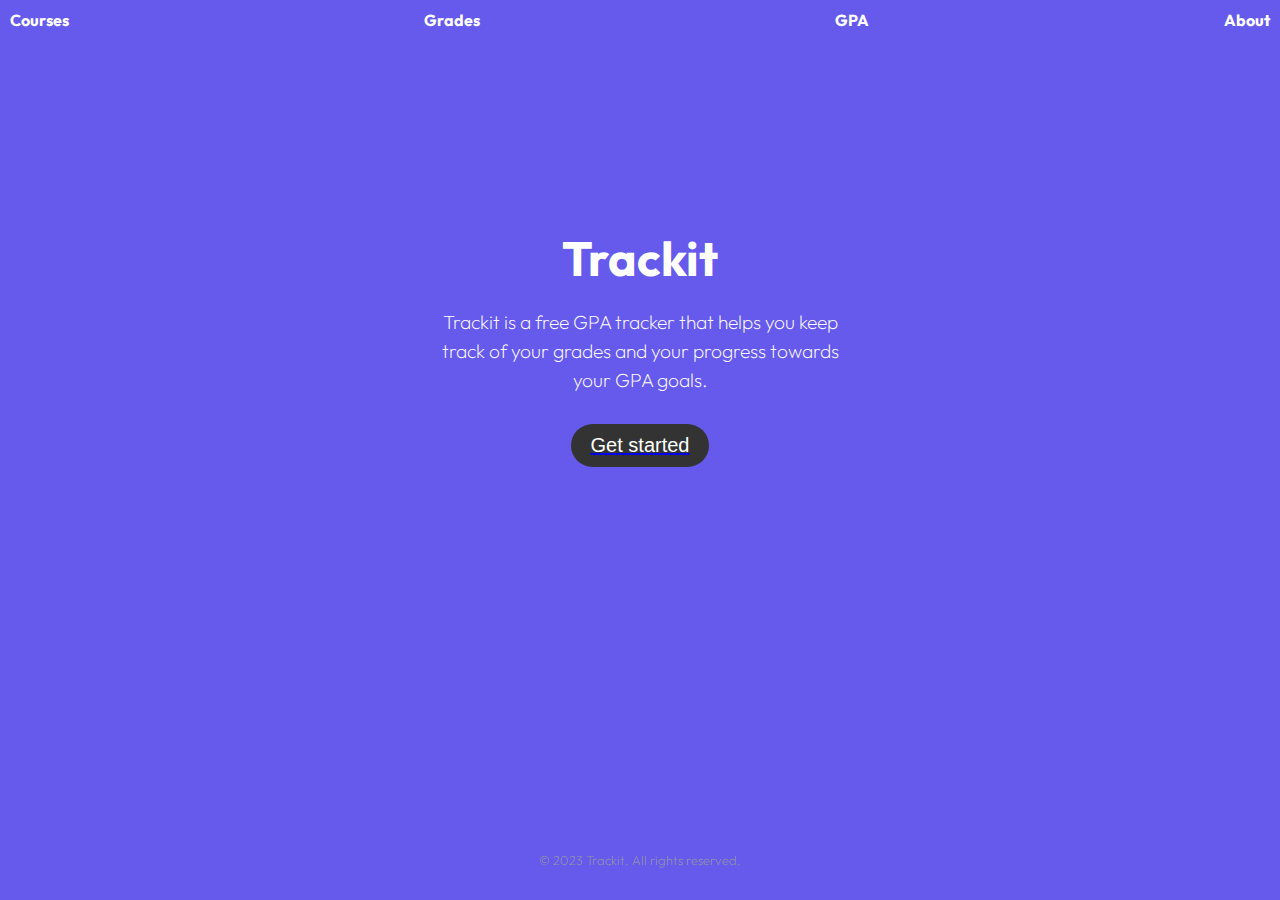
<file: index.html>
<!DOCTYPE html>
<html>
  <head>
    <title>Trackit - GPA Tracker</title>
    <meta name="viewport" content="width=device-width, initial-scale=1.0">
    <link rel="stylesheet" href="app.css">

    <link rel="preconnect" href="https://fonts.googleapis.com">
    <link rel="preconnect" href="https://fonts.gstatic.com" crossorigin>
    <link href="https://fonts.googleapis.com/css2?family=Outfit:wght@200;400&display=swap" rel="stylesheet">
  </head>
  <body>
    <header>
      <nav>
        <ul>
          <li><a href="add_courses.html">Courses</a></li>
          <li><a href="#">Grades</a></li>
          <li><a href="#">GPA</a></li>
          <a href="about.html" class="back-button"><i class="fas fa-arrow-left"></i>About</a>
        </ul>
      </nav>
    </header>
    <main>
      <h1>Trackit</h1>
      <p>Trackit is a free GPA tracker that helps you keep track of your grades and your progress towards your GPA goals.</p>
      <a href="add_courses.html"><button>Get started</button></a>
    </main>
    <footer>
      <p>&copy; 2023 Trackit. All rights reserved.</p>
    </footer>
  </body>
</html>
</file>
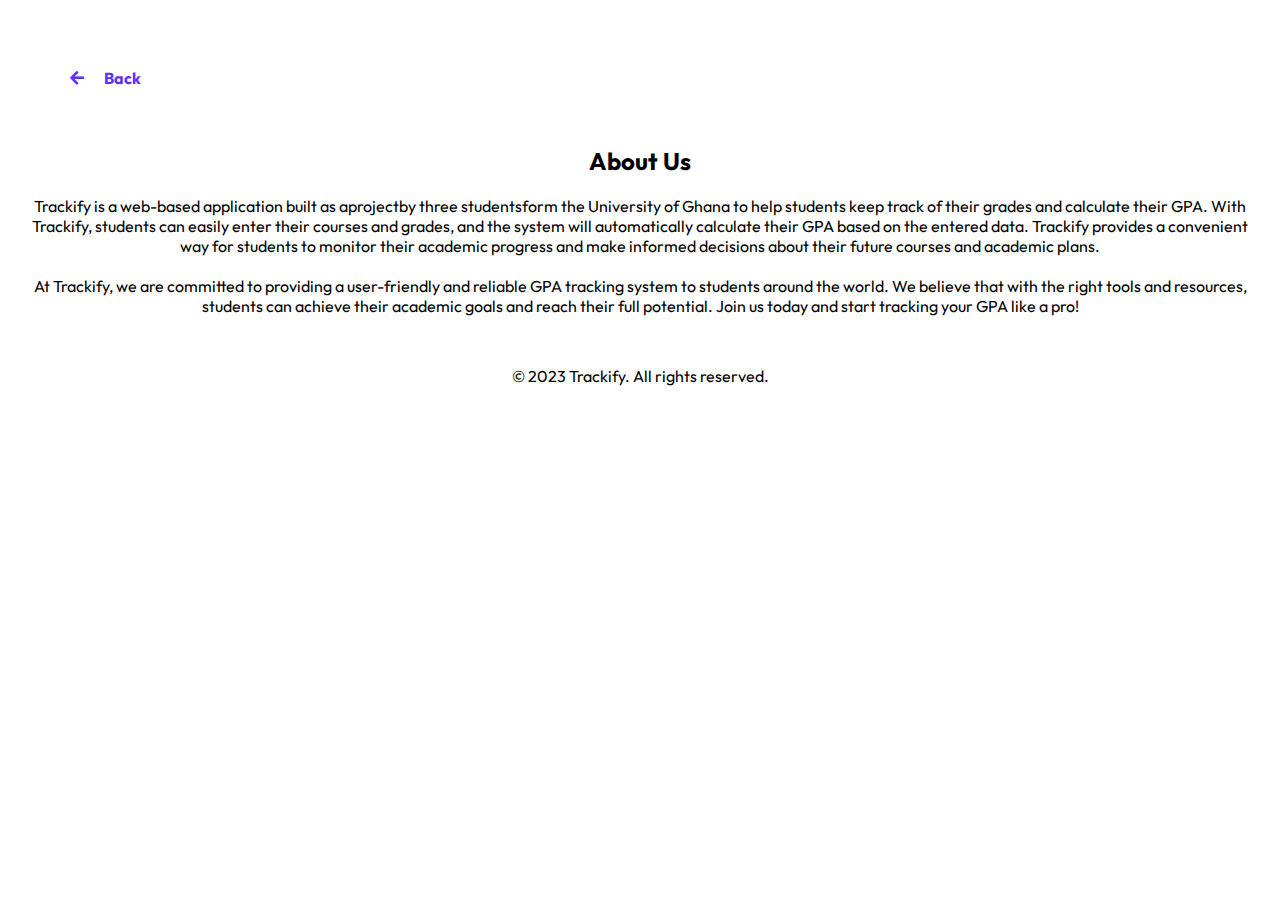
<file: about.html>
<!DOCTYPE html>
<html>
  <head>
    <title>Trackit - GPA Tracker</title>
    <meta name="viewport" content="width=device-width, initial-scale=1.0">
    <link rel="stylesheet" href="about.css">
    <link rel="preconnect" href="https://fonts.googleapis.com">
<link rel="preconnect" href="https://fonts.gstatic.com" crossorigin>
<link href="https://fonts.googleapis.com/css2?family=Outfit:wght@200;400&display=swap" rel="stylesheet">
<link rel="stylesheet" href="https://cdnjs.cloudflare.com/ajax/libs/font-awesome/5.15.3/css/all.min.css" />
  </head>
  <body>
    <header>
      <nav>
        <ul>
          <a href="index.html" class="back-button" onclick="document.body.classList.add('slide-left')">
            <i class="fa fa-arrow-left"></i> Back
          </a>
        </ul>
      </nav>
    </header>

  
    <h2>About Us</h2>
    <p>Trackify is a web-based application built as aprojectby three studentsform the University of Ghana to help students keep track of their grades and calculate their GPA. With Trackify, students can easily enter their courses and grades, and the system will automatically calculate their GPA based on the entered data. Trackify provides a convenient way for students to monitor their academic progress and make informed decisions about their future courses and academic plans.</p>
    <p>At Trackify, we are committed to providing a user-friendly and reliable GPA tracking system to students around the world. We believe that with the right tools and resources, students can achieve their academic goals and reach their full potential. Join us today and start tracking your GPA like a pro!</p>
  </div>

  <footer>
    <p>&copy; 2023 Trackify. All rights reserved.</p>
  </footer>
  <script>
    const backButton = document.querySelector(".back-button");
    backButton.addEventListener("click", function() {
      document.body.classList.add("slide-left");
    });
  </script>
</body>
</html>
</file>
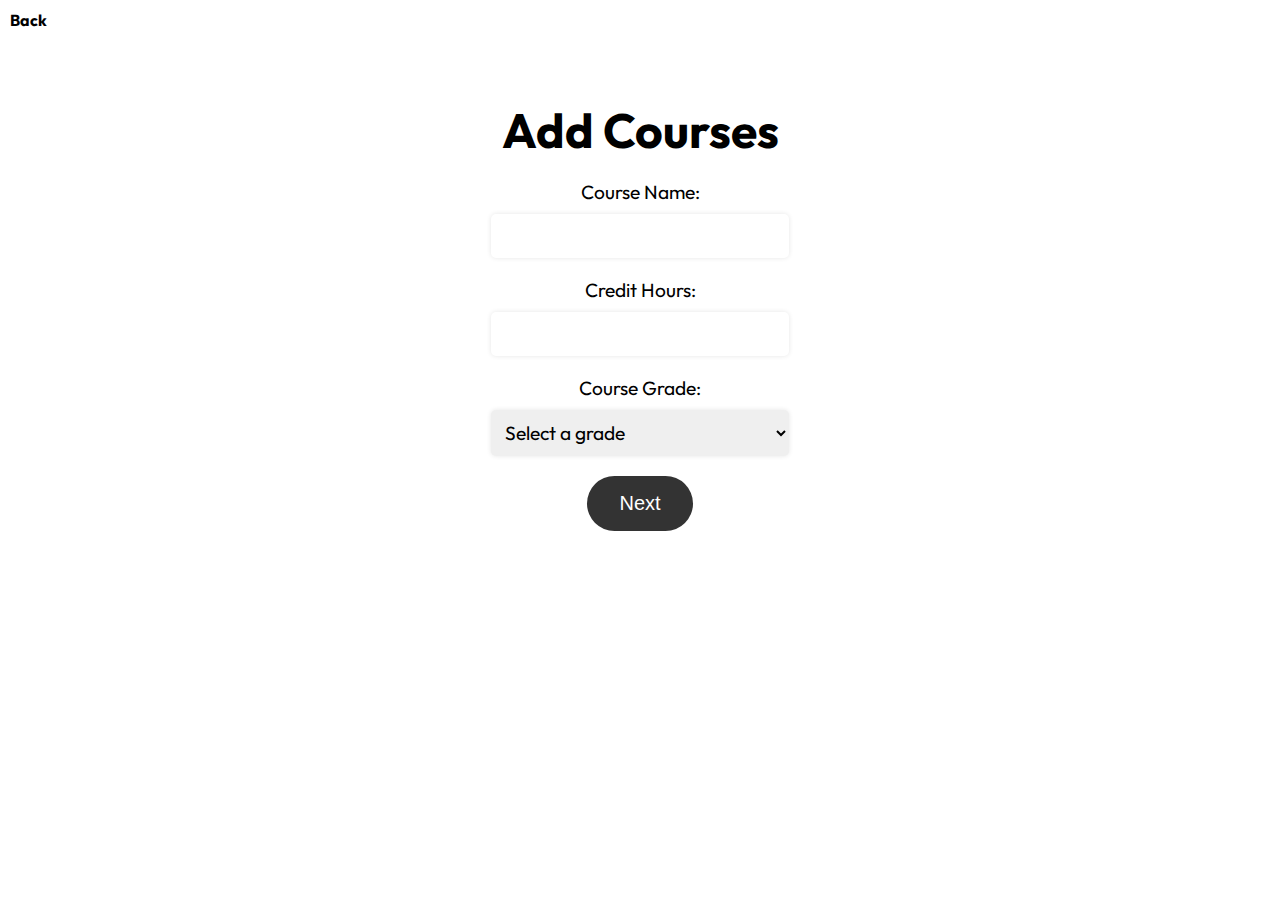
<file: add_courses.html>
<!DOCTYPE html>
<html>
  <head>
    <title>Trackit - Add Courses</title>
    <meta name="viewport" content="width=device-width, initial-scale=1.0">
    <link rel="stylesheet" href="add_courses.css">

    <link rel="preconnect" href="https://fonts.googleapis.com">
    <link rel="preconnect" href="https://fonts.gstatic.com" crossorigin>
    <link href="https://fonts.googleapis.com/css2?family=Outfit:wght@200;400&display=swap" rel="stylesheet">
  </head>
  <body>
    <header>
      <nav>
        <ul>
         <a href="index.html" class="back-button">
            <i class="fa fa-arrow-left"></i> Back
         </a>
        </ul>
      </nav>
    </header>
    <main>
      <h1>Add Courses</h1>
      <form>
        <label for="course-name">Course Name:</label>
        <input type="text" id="course-name" name="course-name" required>

        <label for="course-credit">Credit Hours:</label>
        <input type="number" id="course-credit" name="course-credit" required>

        <label for="course-grade">Course Grade:</label>
        <select id="course-grade" name="course-grade" required>
          <option value="">Select a grade</option>
          <option value="4.0">A</option>
          <option value="3.7">A-</option>
          <option value="3.3">B+</option>
          <option value="3.0">B</option>
          <option value="2.7">B-</option>
          <option value="2.3">C+</option>
          <option value="2.0">C</option>
          <option value="1.7">C-</option>
          <option value="1.3">D+</option>
          <option value="1.0">D</option>
          <option value="0.7">D-</option>
          <option value="0.0">F</option>
        </select>
        <form name="add-course-form" action="add_course.html" method="post">
            <button type="submit">Next</button>
          </form>

      </form>
    </main>
    <footer>
      
    </footer>
  </body>
</html>
</file>
<file: about.css>
body {
    background-color: #fff;
    font-family: 'Outfit', sans-serif;
    text-align: center;
    transition: all 1s ease-in-out;
    transform: translateX(0);
  }
  
  body.slide-left {
    transform: translateX(-100%);
  }
  
  * {
    box-sizing: border-box;
    margin: 0;
    padding: 10px;
  }
  
  /* Style the navigation bar */
  a.back-button {
    display: inline-flex;
    align-items: center;
    padding: 10px;
    background-color: #ffffff;
    border-radius: 5px;
    text-decoration: none;
    color: #602fff;
  }
  
  a.back-button:hover {
    background-color: #602fff;
    color: #fff;
  }
  
  a.back-button i {
    margin-right: 10px;
  }
  
  nav {
    padding: 10px;
    font-family: 'Outfit', sans-serif;
  }
  
  nav ul {
    list-style: none;
    display: flex;
    justify-content: space-between;
  }
  
  nav a {
    color: #000000;
    font-family: 'Outfit', sans-serif;
    font-weight: 700;
    text-decoration: none;
  }
  
  nav a:hover {
    color: #665AEC;
  }
  
  main img {
    width: 100%;
    max-width: 400px;
    margin-bottom: 20px;
  }
  
  footer {
    margin-top: 20px;
  }
  
  footer p {
    text-align: center;
  }
  
  @media (max-width: 768px) {
    main {
      width: 90%;
    }
  }
  
  @media (max-width: 480px) {
    header {
      padding: 10px;
    }
  
    main img {
      max-width: 200px;
    }
  }
</file>
<file: app.css>
/* Reset default browser styles */
body {
  background-color: #665AEC;
  color: #fff;
  font-family: 'Outfit', sans-serif;
}

* {
  box-sizing: border-box;
  margin: 0;
  padding: 0;
}

/* Style the navigation bar */
nav {
  padding: 10px;
  font-family: 'Outfit', sans-serif;
}

nav ul {
  list-style: none;
  display: flex;
  justify-content: space-between;
}

nav li {
  margin-right: 50px;
  color: #602fff;
}

nav a {
  color: #fff;
  font-family: 'Outfit', sans-serif;
  font-weight: 700;
  text-decoration: none;
  transition: color 0.3s ease-in-out;
}

nav a:hover {
  color: #000;
}

/* Style the main content section */
main {
  max-width: 800px;
  margin: 0 auto;
  padding: 188px;
}

h1 {
  font-size: 3rem;
  margin-bottom: 20px;
  text-align: center;
  font-family: 'Outfit', sans-serif;
}

p {
  font-size: 1.2rem;
  line-height: 1.5;
  margin-bottom: 30px;
  font-family: 'Outfit',light;
  text-align:center;
  font-weight: 200;
}

button {
  background-color: #333;
  color: #fff;
  padding: 1rem 2rem;
  display: block;
  margin: 0 auto;
  border: none;
  border-radius: 60px;
  font-size: 20px;
  padding: 10px 20px;
  cursor: pointer;
  transition: background-color 0.3s ease-in-out;
}

button:hover {
  background-color: #000;
}

/* Style the footer */
footer {
  position: fixed;
  left: 0;
  right: 0;
  bottom: 0;
  color: #9b9b9b;
  text-align: center;
  border: none;
  display: block;
}

footer p {
  font-size: small;
}
</file>
<file: add_courses.css>
/* Reset default browser styles */
* {
  box-sizing: border-box;
  margin: 0;
  padding: 0;
}

body {
  background-color: #fff;
  font-family: 'Outfit', sans-serif;
}

/* Style the navigation bar */
nav {
  padding: 10px;
  font-family: 'Outfit', sans-serif;
}

nav ul {
  list-style: none;
  display: flex;
  justify-content: space-between;
}

nav li {
  margin-right: 50px;
  color: #602fff;
}

nav a {
  color: #000000;
  font-family: 'Outfit', sans-serif;
  font-weight: 700;
  text-decoration: none;
}

nav a:hover {
  color: #665AEC;
}

/* Style the main content section */
main {
  max-width: 800px;
  margin: 0 auto;
  padding: 60px 0;
  display: flex;
  flex-direction: column;
  align-items: center;
}

h1 {
  font-size: 3rem;
  margin-bottom: 20px;
  text-align: center;
  font-family: 'Outfit', sans-serif;
}

form {
  display: flex;
  flex-direction: column;
  align-items: center;
}

label {
  margin-bottom: 10px;
  font-size: 1.2rem;
  font-weight: 400;
  font-family: 'Outfit', sans-serif;
}

input,
select {
  width: 100%;
  padding: 10px;
  margin-bottom: 20px;
  font-size: 1.2rem;
  font-family: 'Outfit', sans-serif;
  border-radius: 5px;
  border: none;
  box-shadow: 0px 0px 5px rgba(0, 0, 0, 0.1);
}

button {
  background-color: #333;
  color: #fff;
  padding: 1rem 2rem;
  margin-bottom: 20px;
  border: none;
  border-radius: 60px;
  font-size: 20px;
  cursor: pointer;
  transition: background-color 0.3s ease-in-out;
}

button:hover {
  background-color: #FFA500;
}

/* Style the footer */
footer {
  position: fixed;
  left: 0;
  right: 0;
  bottom: 0;
  color: #9b9b9b;
  text-align: center;
  border: none;
  display: block;
}

footer p {
  font-size: small;
}
</file>
